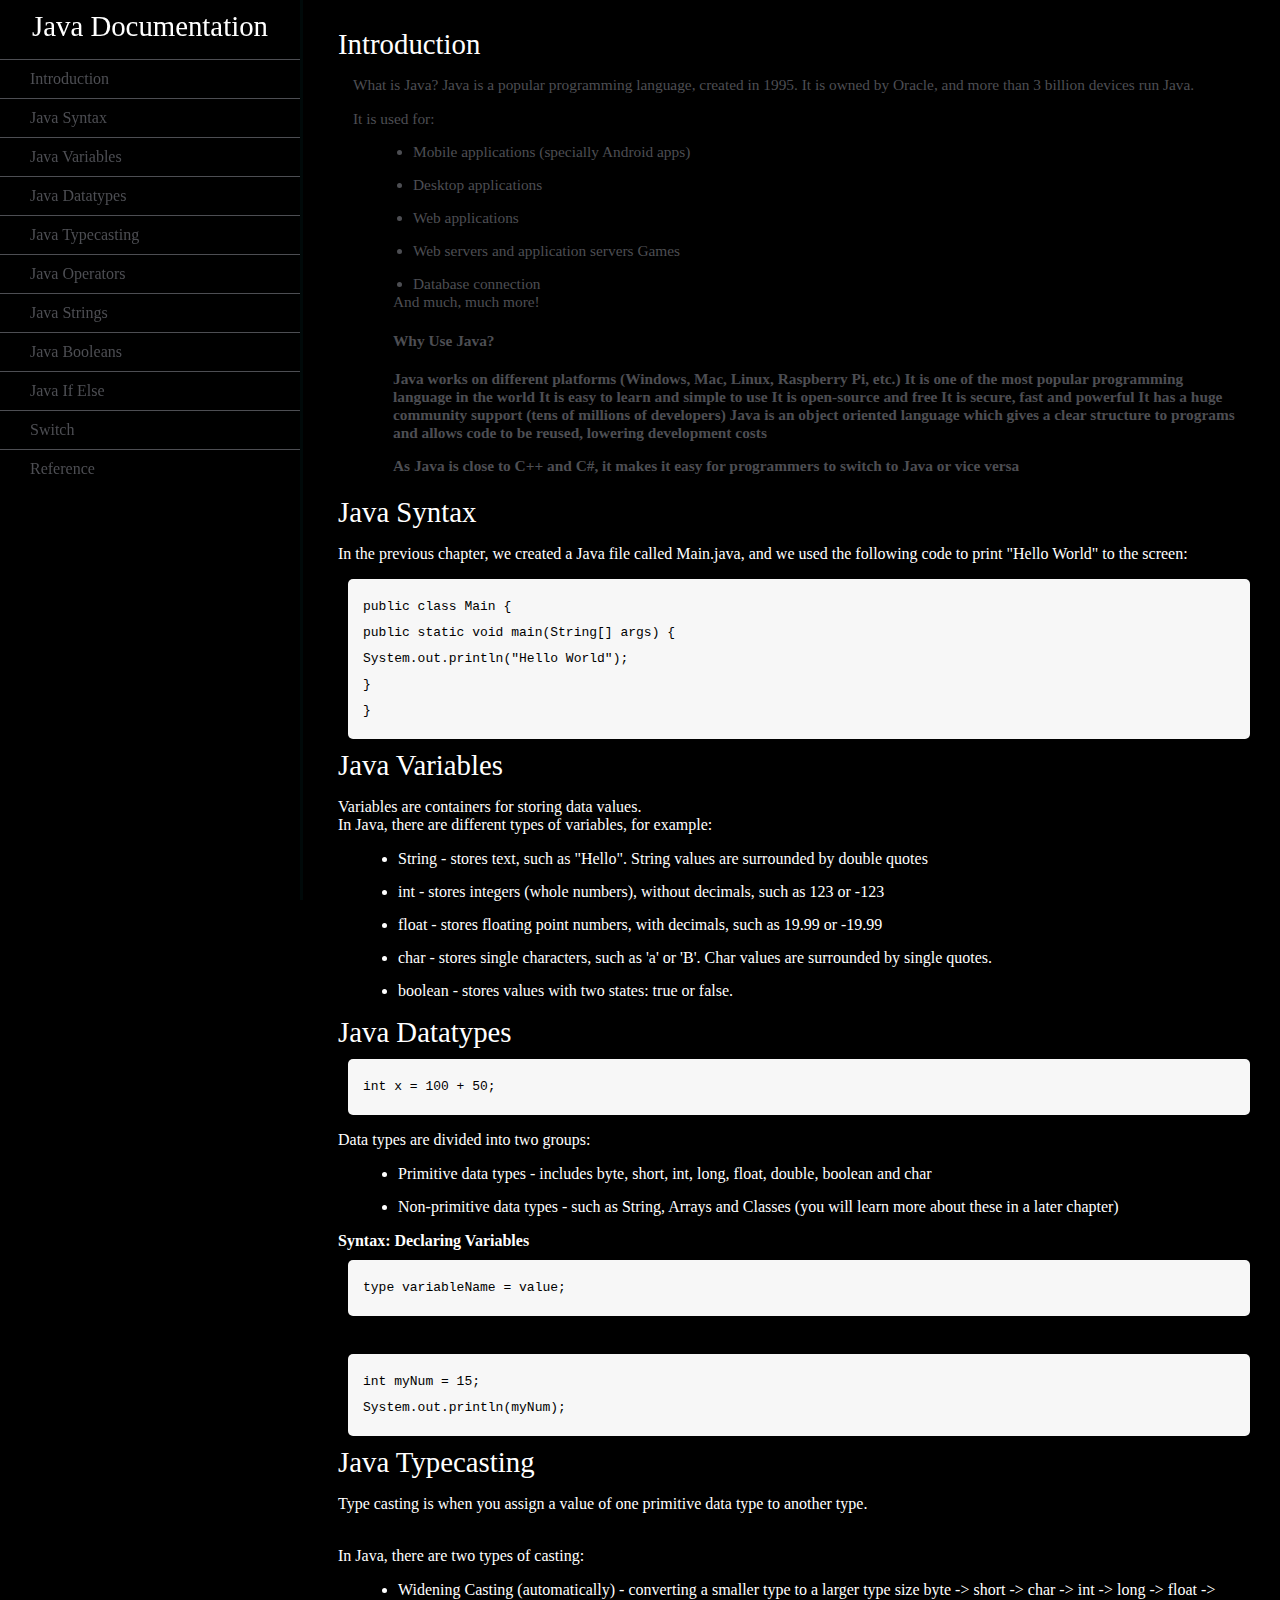
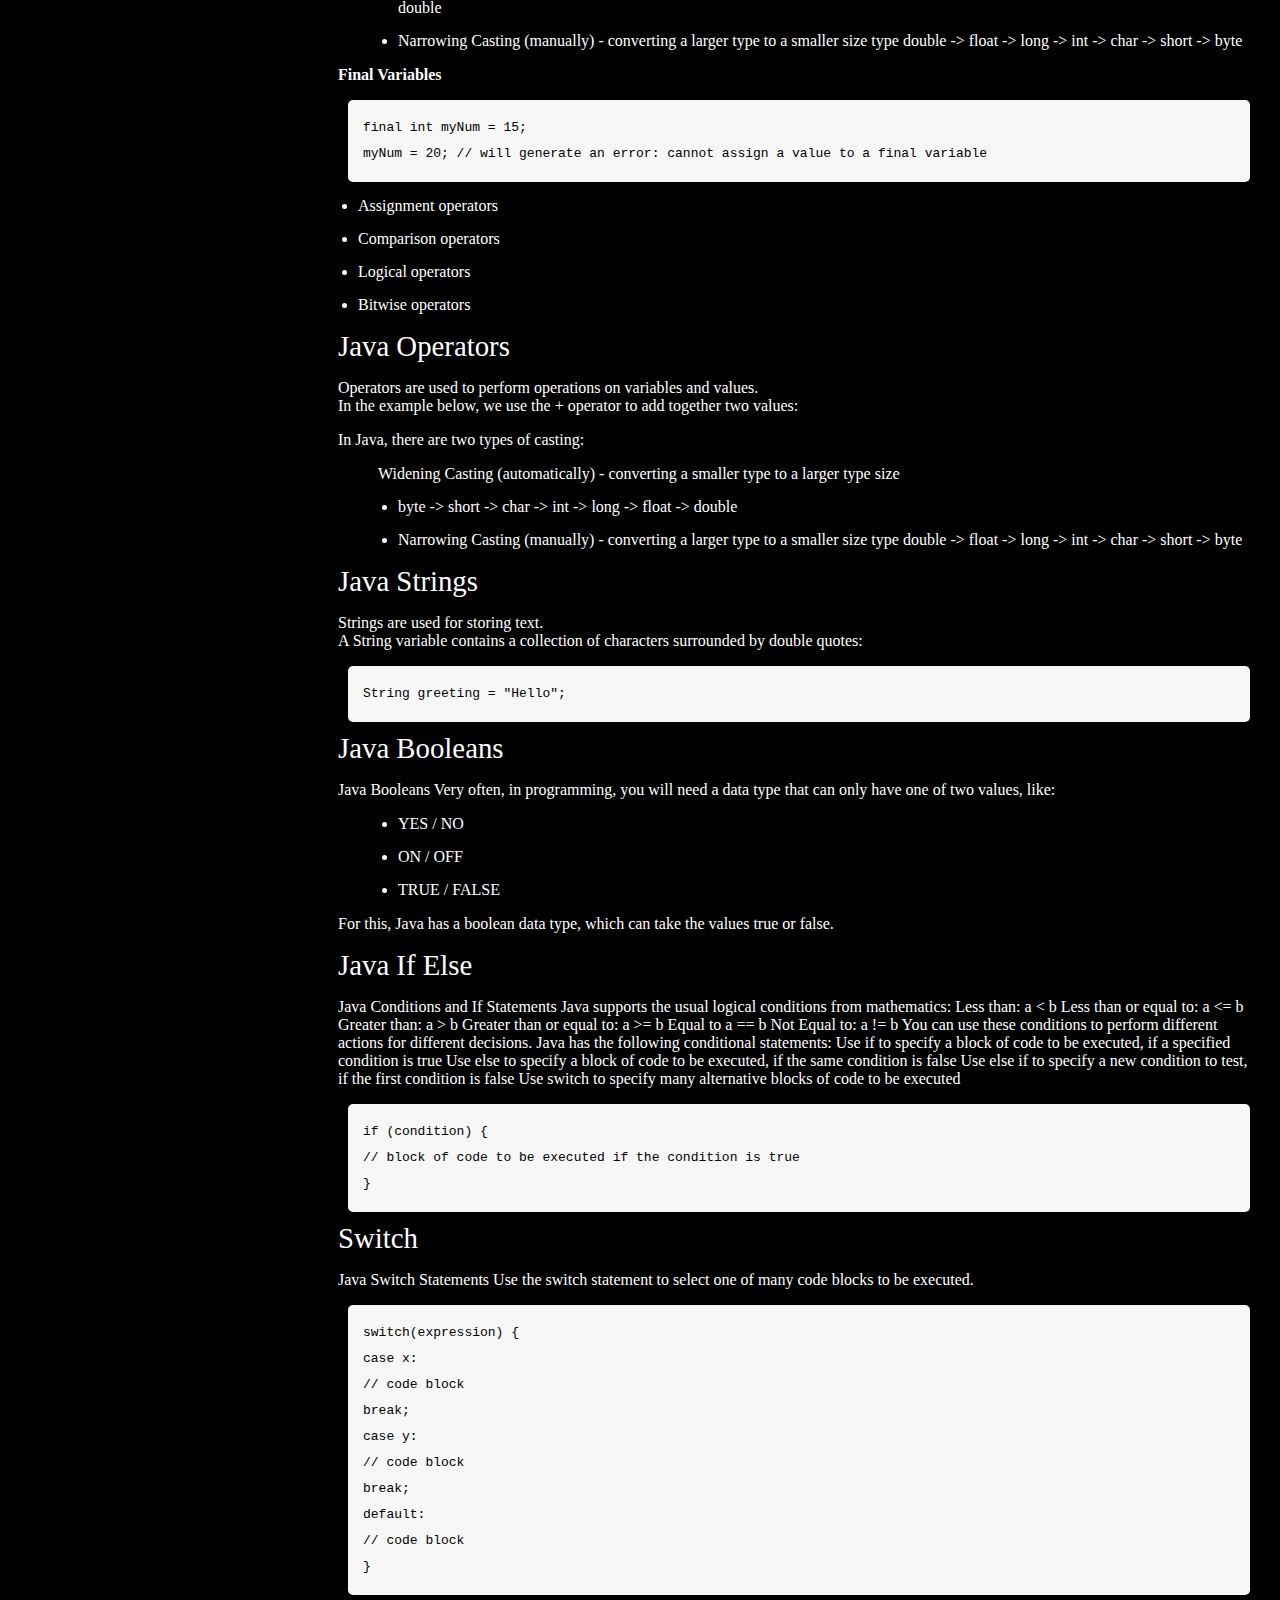
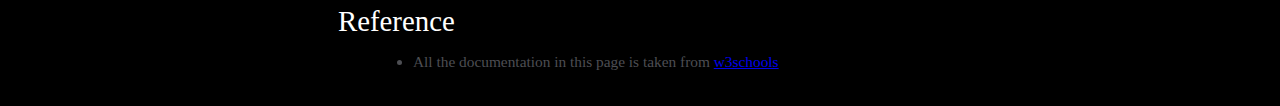
<file: Frontend Mini Projects/Technical Documentation/index.html>
<!DOCTYPE html>
<html lang="en">
<head>
    <meta charset="UTF-8">
    <meta http-equiv="X-UA-Compatible" content="IE=edge">
    <meta name="viewport" content="width=device-width, initial-scale=1.0">
    <link rel="stylesheet" href="style.css">
    <title>Document</title>
</head>
<body>
    <nav id="navbar">
        <header>Java Documentation</header>
        <ul>
          <li><a class="nav-link" href="#Introduction">Introduction</a></li>
          <li><a class="nav-link" href="#Java_Syntax">Java Syntax</a></li>
          <li><a class="nav-link" href="#Java_Variables" >Java Variables</a></li>
          <li><a class="nav-link" href="#Java_Datatypes">Java Datatypes</a></li>
          <li><a  class="nav-link" href="#Java_Typecasting">Java Typecasting</a></li>
          <li><a class="nav-link" href="#Java_Operators">Java Operators</a></li>
          <li><a class="nav-link" href="#Java_Strings">Java Strings</a></li>
          <li><a class="nav-link" href="#Java_Booleans">Java Booleans</a></li>
          <li><a class="nav-link" href="#Java_If_Else">Java If Else</a></li>
          <li><a class="nav-link" href="#Switch">Switch</a></li>
          <li><a class="nav-link" href="#Reference">Reference</a></li>
        </ul>
      </nav>
      
      <main id="main-doc">
        <section class="main-section" id="Introduction">
          <header>Introduction</header>
          <article><p>What is Java?
      Java is a popular programming language, created in 1995.
      
            It is owned by Oracle, and more than 3 billion devices run Java.</p>
      
      It is used for:
      
      <ul>
        <li>Mobile applications (specially Android apps)</li>
        <li>Desktop applications</li>
      <li>Web applications</li>
      <li>Web servers and application servers
      Games</li>
      <li>Database connection</li>
      And much, much more!
      <h4>Why Use Java?<h4>
      <p>Java works on different platforms (Windows, Mac, Linux, Raspberry Pi, etc.)
      It is one of the most popular programming language in the world
      It is easy to learn and simple to use
      It is open-source and free
      It is secure, fast and powerful
      It has a huge community support (tens of millions of developers)
      Java is an object oriented language which gives a clear structure to programs and allows code to be reused, lowering development costs</p>
            <p>As Java is close to C++ and C#, it makes it easy for programmers to switch to Java or vice versa</p>
          </article>
        </section>
        <section class="main-section" id="Java_Syntax">
          <header>Java Syntax</header>
          <p>In the previous chapter, we created a Java file called Main.java, and we used the following code to print "Hello World" to the screen:</p>
          <code>public class Main {
        public static void main(String[] args) {
          System.out.println("Hello World");
        }
            }</code>
        </section>
        <section class="main-section" id="Java_Variables">
          <header>Java Variables</header>
          <p>Variables are containers for storing data values.<br>
      
      In Java, there are different types of variables, for example:</p>
          <ul>
            <li>String - stores text, such as "Hello". String values are surrounded by double quotes</li>
            <li>int - stores integers (whole numbers), without decimals, such as 123 or -123</li>
            <li>float - stores floating point numbers, with decimals, such as 19.99 or -19.99</li>
            <li>char - stores single characters, such as 'a' or 'B'. Char values are surrounded by single quotes.</li>
            <li>boolean - stores values with two states: true or false.</li>
          </ul>
        </section>
        
        <section class="main-section" id="Java_Datatypes">
          <header>Java Datatypes</header>
          <code>int x = 100 + 50;</code>
          <p>Data types are divided into two groups:</p>
          <ul>
            <li>Primitive data types - includes byte, short, int, long, float, double, boolean and char</li>
            <li>Non-primitive data types - such as String, Arrays and Classes (you will learn more about these in a later chapter)</li>
          </ul>
          <b>Syntax: Declaring Variables</b>
          <code>type variableName = value;</code><br>
          <code>int myNum = 15;
      System.out.println(myNum);</code>
        </section>
        <section class="main-section" id="Java_Typecasting">
          <header>Java Typecasting</header>
          <p>Type casting is when you assign a value of one primitive data type to another type.</p><br>
      
      In Java, there are two types of casting:<br>
      
      <ul>
        <li>Widening Casting (automatically) - converting a smaller type to a larger type size
          byte -> short -> char -> int -> long -> float -> double</li>
      
      <li>Narrowing Casting (manually) - converting a larger type to a smaller size type
        double -> float -> long -> int -> char -> short -> byte</li>
          </ul>
          <p><b>Final Variables</b></p>
          <code>final int myNum = 15;
      myNum = 20;  // will generate an error: cannot assign a value to a final variable</code>
        <li>Assignment operators</li>
        <li>Comparison operators</li>
        <li>Logical operators</li>
        <li>Bitwise operators</li>
          </ul>
          </p>
        </section>
         <section class="main-section" id="Java_Operators">
            <header>Java Operators</header>
            <p>Operators are used to perform operations on variables and values.
      <br>
      In the example below, we use the + operator to add together two values:
            </p>
      In Java, there are two types of casting:
      
      <ul>Widening Casting (automatically) - converting a smaller type to a larger type size
        <li>byte -> short -> char -> int -> long -> float -> double</li>
      
      <li>Narrowing Casting (manually) - converting a larger type to a smaller size type
        double -> float -> long -> int -> char -> short -> byte</li>
            </ul>
          </section>
          <section class="main-section" id="Java_Strings">
            <header>Java Strings</header>
            <p>Strings are used for storing text.<br>
      
      A String variable contains a collection of characters surrounded by double quotes:</p>
            <code> String greeting = "Hello";</code>
          </section>
          <section class="main-section" id="Java_Booleans">
            <header>Java Booleans</header>
            <p>Java Booleans
      Very often, in programming, you will need a data type that can only have one of two values, like:
              <ul>
      
                <li>YES / NO</li>
                <li>ON / OFF</li>
                <li>TRUE / FALSE</li>
            </ul>
      For this, Java has a boolean data type, which can take the values true or false.</p>
          </section>
        <section class="main-section" id="Java_If_Else">
          <header>Java If Else
          </header>
          <p>Java Conditions and If Statements
      Java supports the usual logical conditions from mathematics:
      
      Less than: a < b
      Less than or equal to: a <= b
      Greater than: a > b
      Greater than or equal to: a >= b
      Equal to a == b
      Not Equal to: a != b
      You can use these conditions to perform different actions for different decisions.
      
      Java has the following conditional statements:
      
      Use if to specify a block of code to be executed, if a specified condition is true
      Use else to specify a block of code to be executed, if the same condition is false
      Use else if to specify a new condition to test, if the first condition is false
      Use switch to specify many alternative blocks of code to be executed</p>
          <code>if (condition) {
        // block of code to be executed if the condition is true
      }</code>
          </section>
        <section class="main-section" id="Switch">
          <header>Switch</header>
          <p>Java Switch Statements
      Use the switch statement to select one of many code blocks to be executed.</p>
          <code>switch(expression) {
        case x:
          // code block
          break;
        case y:
          // code block
          break;
        default:
          // code block
      }</code>
        </section>
          <section class="main-section" id="Reference">
          <header>Reference</header>
          <article>
            <ul>
              <li>
                All the documentation in this page is taken from
                <a
                  href="https://www.w3schools.com/java/default.asp"
                  target="_blank"
                  >w3schools</a
                >
              </li>
            </ul>
            </article>
            </section>
      </main>
</body>
</html>
</file>
<file: Frontend Mini Projects/Technical Documentation/style.css>
body{
    font-family: sans serif;
    background-color: #000;
    color: #fff;
  }
  #navbar {
    position: fixed;
    min-width: 290px;
    top: 0px;
    left: 0px;
    width: 300px;
    height: 100%;
    border-right: solid;
    border-color: rgba(0, 22, 22, 0.4);
  }
  
  header {
    color: white;
    margin: 10px;
    text-align: center;
    font-size: 1.8em;
    font-weight: thin;
  }
  
  #main-doc header {
    text-align: left;
    margin: 0px;
  }
  #navbar ul {
    height: 88%;
    padding: 0;
    overflow-y: auto;
    overflow-x: hidden;
  }
  
  #navbar li {
    color: #4d4e53;
    border-top: 1px solid;
    list-style: none;
    position: relative;
    width: 100%;
  }
  
  #navbar a {
    display: block;
    padding: 10px 30px;
    color: #4d4e53;
    text-decoration: none;
    cursor: pointer;
  }
  
  #main-doc {
    position: absolute;
    margin-left: 310px;
    padding: 20px;
    margin-bottom: 110px;
  }
  
  section article {
    color: #4d4e53;
    margin: 15px;
    font-size: 0.96em;
  }
  
  section li {
    margin: 15px 0px 0px 20px;
  }
  
  code {
    display: block;
    text-align: left;
    white-space: pre-line;
    position: relative;
    word-break: normal;
    word-wrap: normal;
    line-height: 2;
    background-color: #f7f7f7;
    padding: 15px;
    margin: 10px;
    border-radius: 5px;
  }
  
  code{
    color: black;
  }
  section article {
    color: #4d4e53;
    margin: 15px;
    font-size: 0.96em;
  }
  
  section li {
    margin: 15px 0px 0px 20px;
  }
  
  code {
    display: block;
    text-align: left;
    white-space: pre-line;
    position: relative;
    word-break: normal;
    word-wrap: normal;
    line-height: 2;
    background-color: #f7f7f7;
    padding: 15px;
    margin: 10px;
    border-radius: 5px;
  }
  
  @media only screen and (max-width: 815px) {
    /* For mobile phones: */
    #navbar ul {
      border: 1px solid;
      height: 207px;
    }
  
    #navbar {
      background-color: white;
      position: absolute;
      top: 0;
      padding: 0;
      margin: 0;
      width: 100%;
      max-height: 275px;
      border: none;
      z-index: 1;
      border-bottom: 2px solid;
    }
  
    #main-doc {
      position: relative;
      margin-left: 0px;
      margin-top: 270px;
    }
  }
  
  @media only screen and (max-width: 400px) {
    #main-doc {
      margin-left: -10px;
    }
  
    code {
      margin-left: -20px;
      width: 100%;
      padding: 15px;
      padding-left: 10px;
      padding-right: 45px;
      min-width: 233px;
    }
  }
</file>
